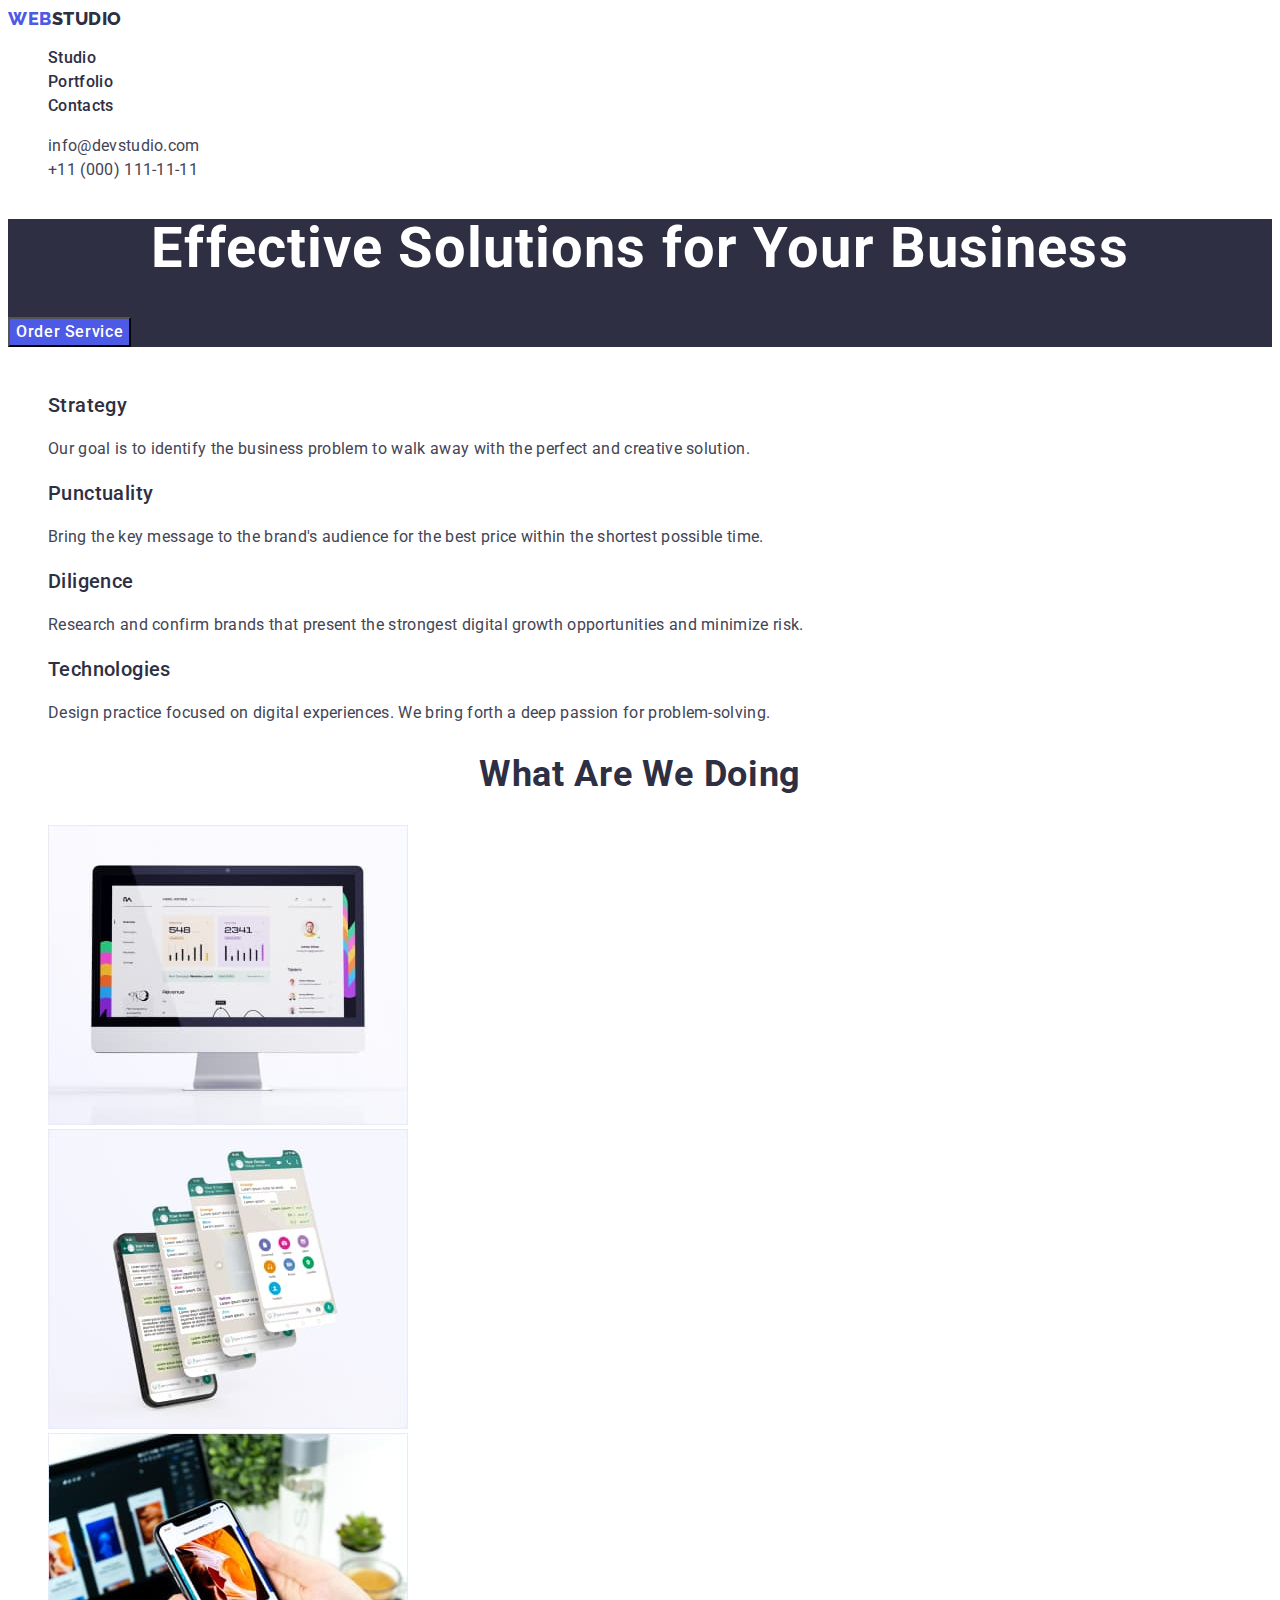
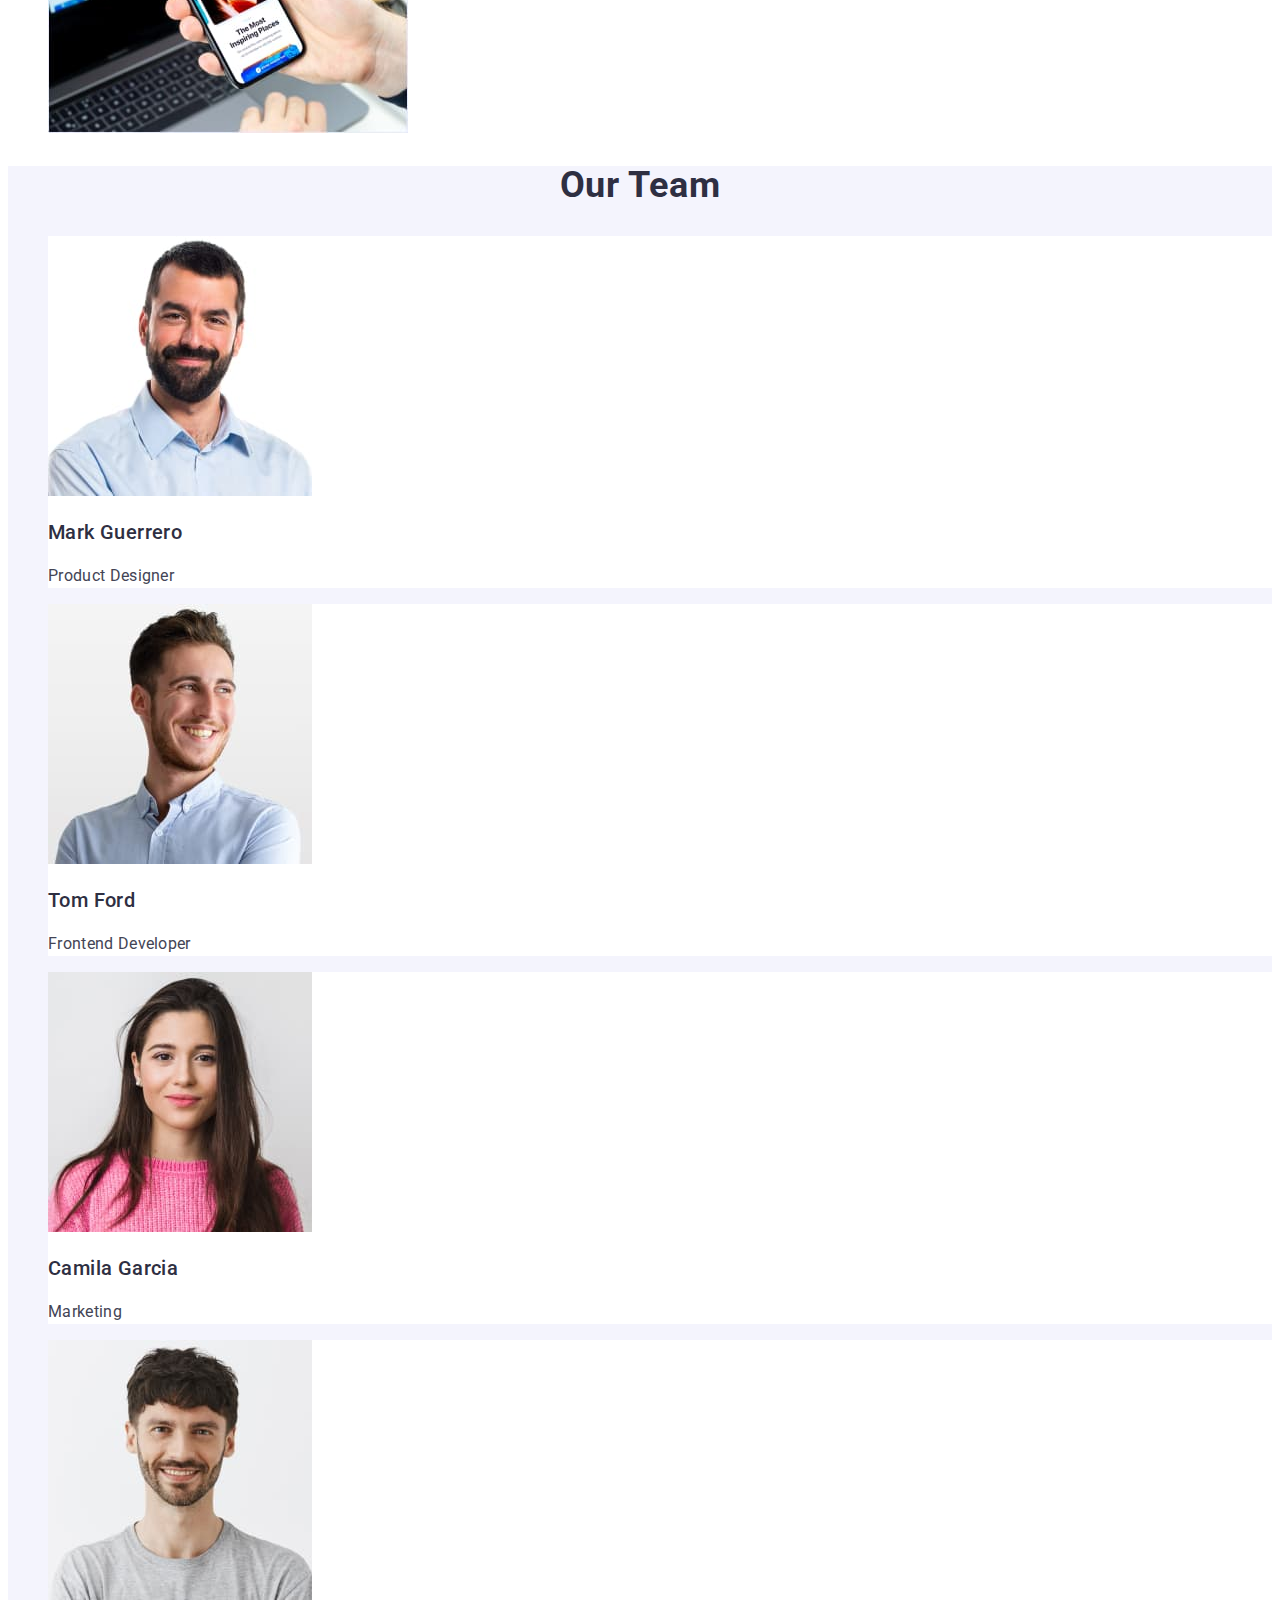
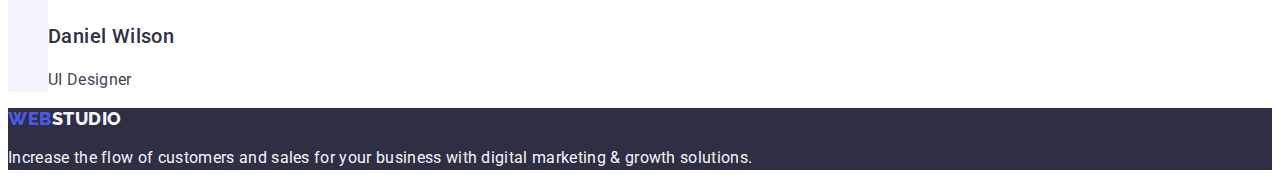
<file: index.html>
<!DOCTYPE html>
<html lang="en">
  <head>
    <meta charset="UTF-8" />
    <meta name="viewport" content="width=device-width, initial-scale=1.0" />
    <title>WebStudio</title>
    <link rel="preconnect" href="https://fonts.googleapis.com" />
    <link rel="preconnect" href="https://fonts.gstatic.com" crossorigin />
    <link
      href="https://fonts.googleapis.com/css2?family=Raleway:wght@800&family=Roboto:wght@400;500;700;900&display=swap"
      rel="stylesheet"
    />
    <link rel="stylesheet" href="./css/styles.css" />
  </head>
  <body>
    <header>
      <nav>
        <a href="./index.html" class="header-logo link"
          >Web<span class="header-logo-part">Studio</span></a
        >
        <ul class="list">
          <li>
            <a class="header-menu-link link" href="./index.html">Studio</a>
          </li>
          <li>
            <a class="header-menu-link link" href="./portfolio.html"
              >Portfolio</a
            >
          </li>
          <li><a class="header-menu-link link" href="">Contacts</a></li>
        </ul>
      </nav>
      <address class="header-address">
        <ul class="list">
          <li>
            <a class="contact-link link" href="mailto:info@devstudio.com"
              >info@devstudio.com</a
            >
          </li>
          <li>
            <a class="contact-link link" href="tel:+110001111111"
              >+11 (000) 111-11-11</a
            >
          </li>
        </ul>
      </address>
    </header>
    <main>
      <section class="hero">
        <h1 class="hero-title">Effective Solutions for Your Business</h1>
        <button type="button" class="hero-btn">Order Service</button>
      </section>
      <!-- Features -->
      <section class="features">
        <h2 class="visually-hidden">Features</h2>
        <ul class="list">
          <li class="features-item">
            <h3 class="features-title">Strategy</h3>
            <p class="features-text">
              Our goal is to identify the business problem to walk away with the
              perfect and creative solution.
            </p>
          </li>
          <li class="features-item">
            <h3 class="features-title">Punctuality</h3>
            <p class="features-text">
              Bring the key message to the brand's audience for the best price
              within the shortest possible time.
            </p>
          </li>
          <li class="features-item">
            <h3 class="features-title">Diligence</h3>
            <p class="features-text">
              Research and confirm brands that present the strongest digital
              growth opportunities and minimize risk.
            </p>
          </li>
          <li class="features-item">
            <h3 class="features-title">Technologies</h3>
            <p class="features-text">
              Design practice focused on digital experiences. We bring forth a
              deep passion for problem-solving.
            </p>
          </li>
        </ul>
      </section>
      <section>
        <h2 class="work-title">What are we doing</h2>
        <ul class="list">
          <li>
            <img
              src="./images/Rectangle1.jpg"
              alt="computer monitor"
              width="360"
              height="300"
            />
          </li>
          <li>
            <img
              src="./images/Rectangle2.jpg"
              alt="mobile phone with open messenger"
              width="360"
              height="300"
            />
          </li>
          <li>
            <img
              src="./images/Rectangle3.jpg"
              alt="mobile phone in hand and laptop on the table"
              width="360"
              height="300"
            />
          </li>
        </ul>
      </section>
      <section class="team">
        <h2 class="team-title">Our Team</h2>
        <ul class="list">
          <li class="team-list">
            <img
              src="./images/img4.jpg"
              alt="Mark Guerrero"
              width="264"
              height="260"
            />
            <h3 class="team-member-title">Mark Guerrero</h3>
            <p class="team-text">Product Designer</p>
          </li>
          <li class="team-list">
            <img
              src="./images/img5.jpg"
              alt="Tom Ford"
              width="264"
              height="260"
            />
            <h3 class="team-member-title">Tom Ford</h3>
            <p class="team-text">Frontend Developer</p>
          </li>
          <li class="team-list">
            <img
              src="./images/img6.jpg"
              alt="Camila Garcia"
              width="264"
              height="260"
            />
            <h3 class="team-member-title">Camila Garcia</h3>
            <p class="team-text">Marketing</p>
          </li>
          <li class="team-list">
            <img
              src="./images/img7.jpg"
              alt="Daniel Wilson"
              width="264"
              height="260"
            />
            <h3 class="team-member-title">Daniel Wilson</h3>
            <p class="team-text">UI Designer</p>
          </li>
        </ul>
      </section>
    </main>
    <footer class="footer">
      <a href="./index.html" class="footer-logo link"
          >Web<span class="footer-logo-part">Studio</span></a
        >
      <p class="footer-text">
        Increase the flow of customers and sales for your business with digital
        marketing & growth solutions.
      </p>
    </footer>
  </body>
</html>
</file>
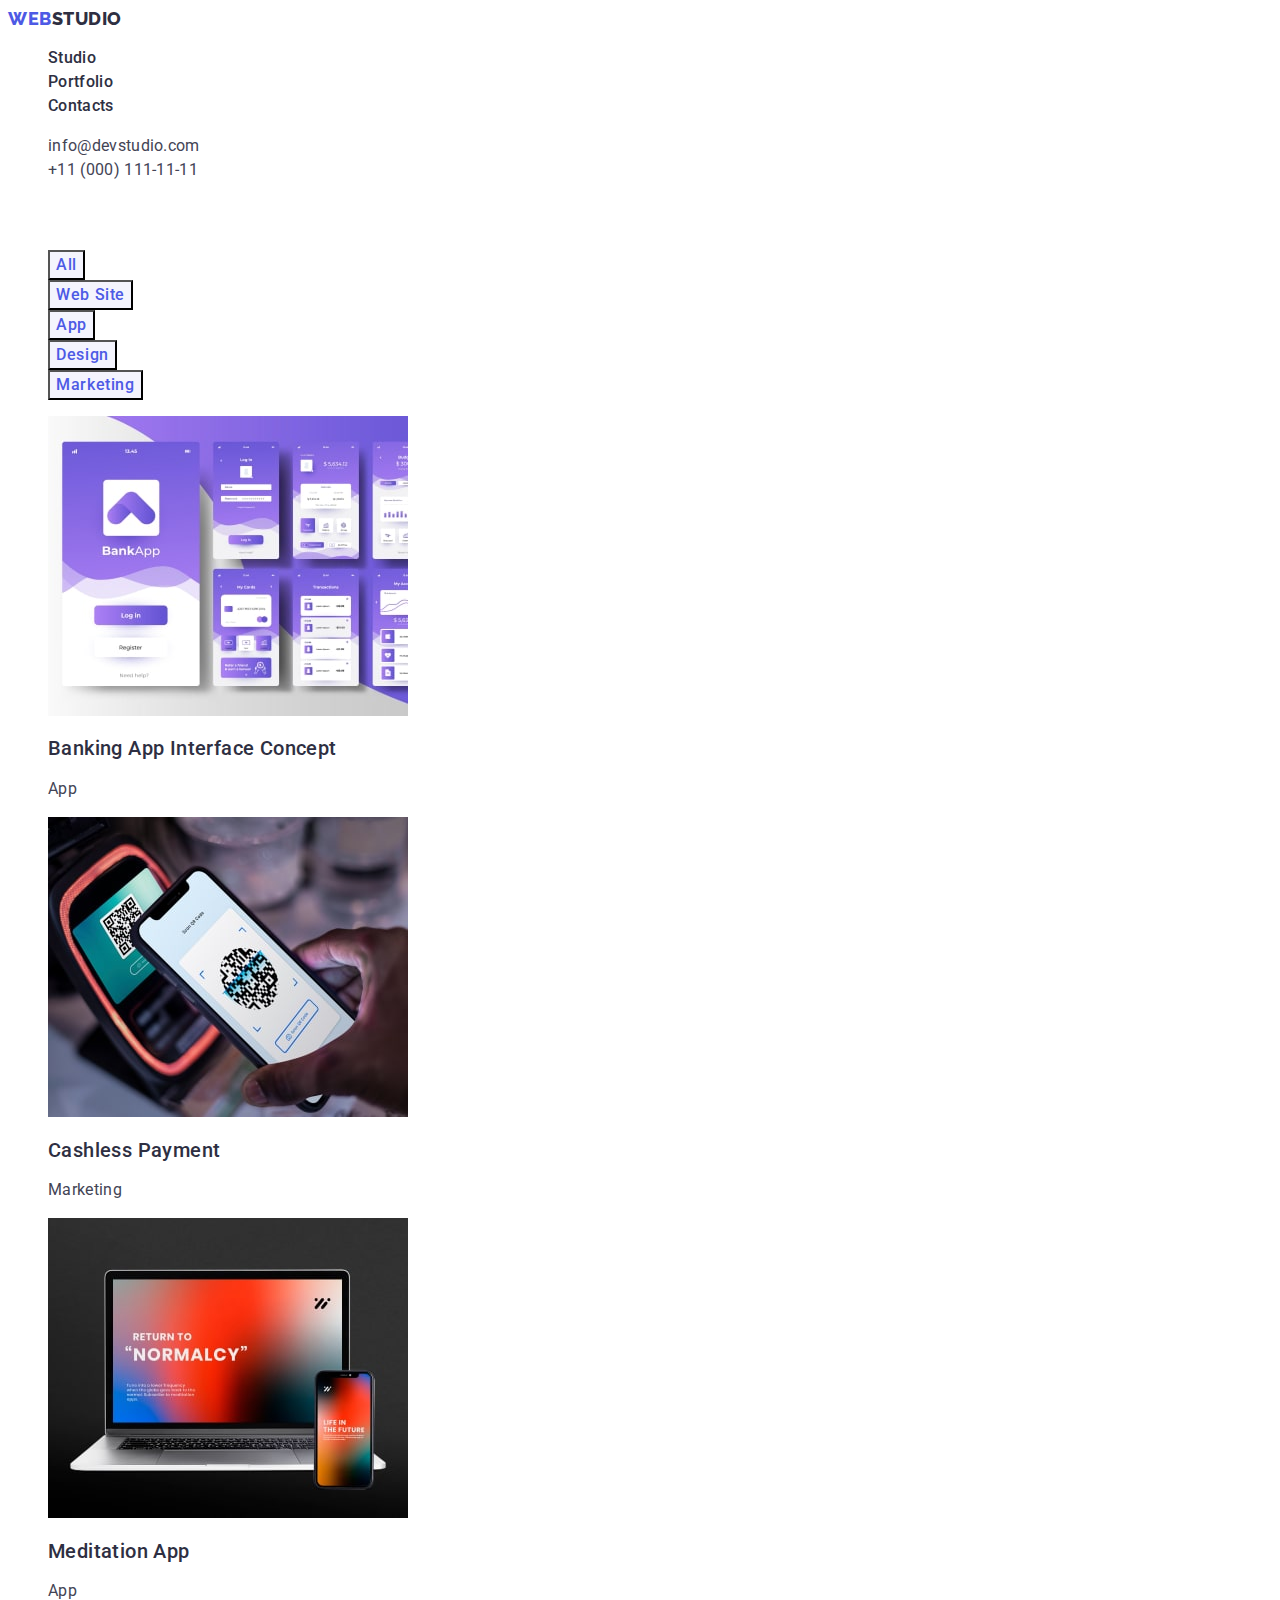
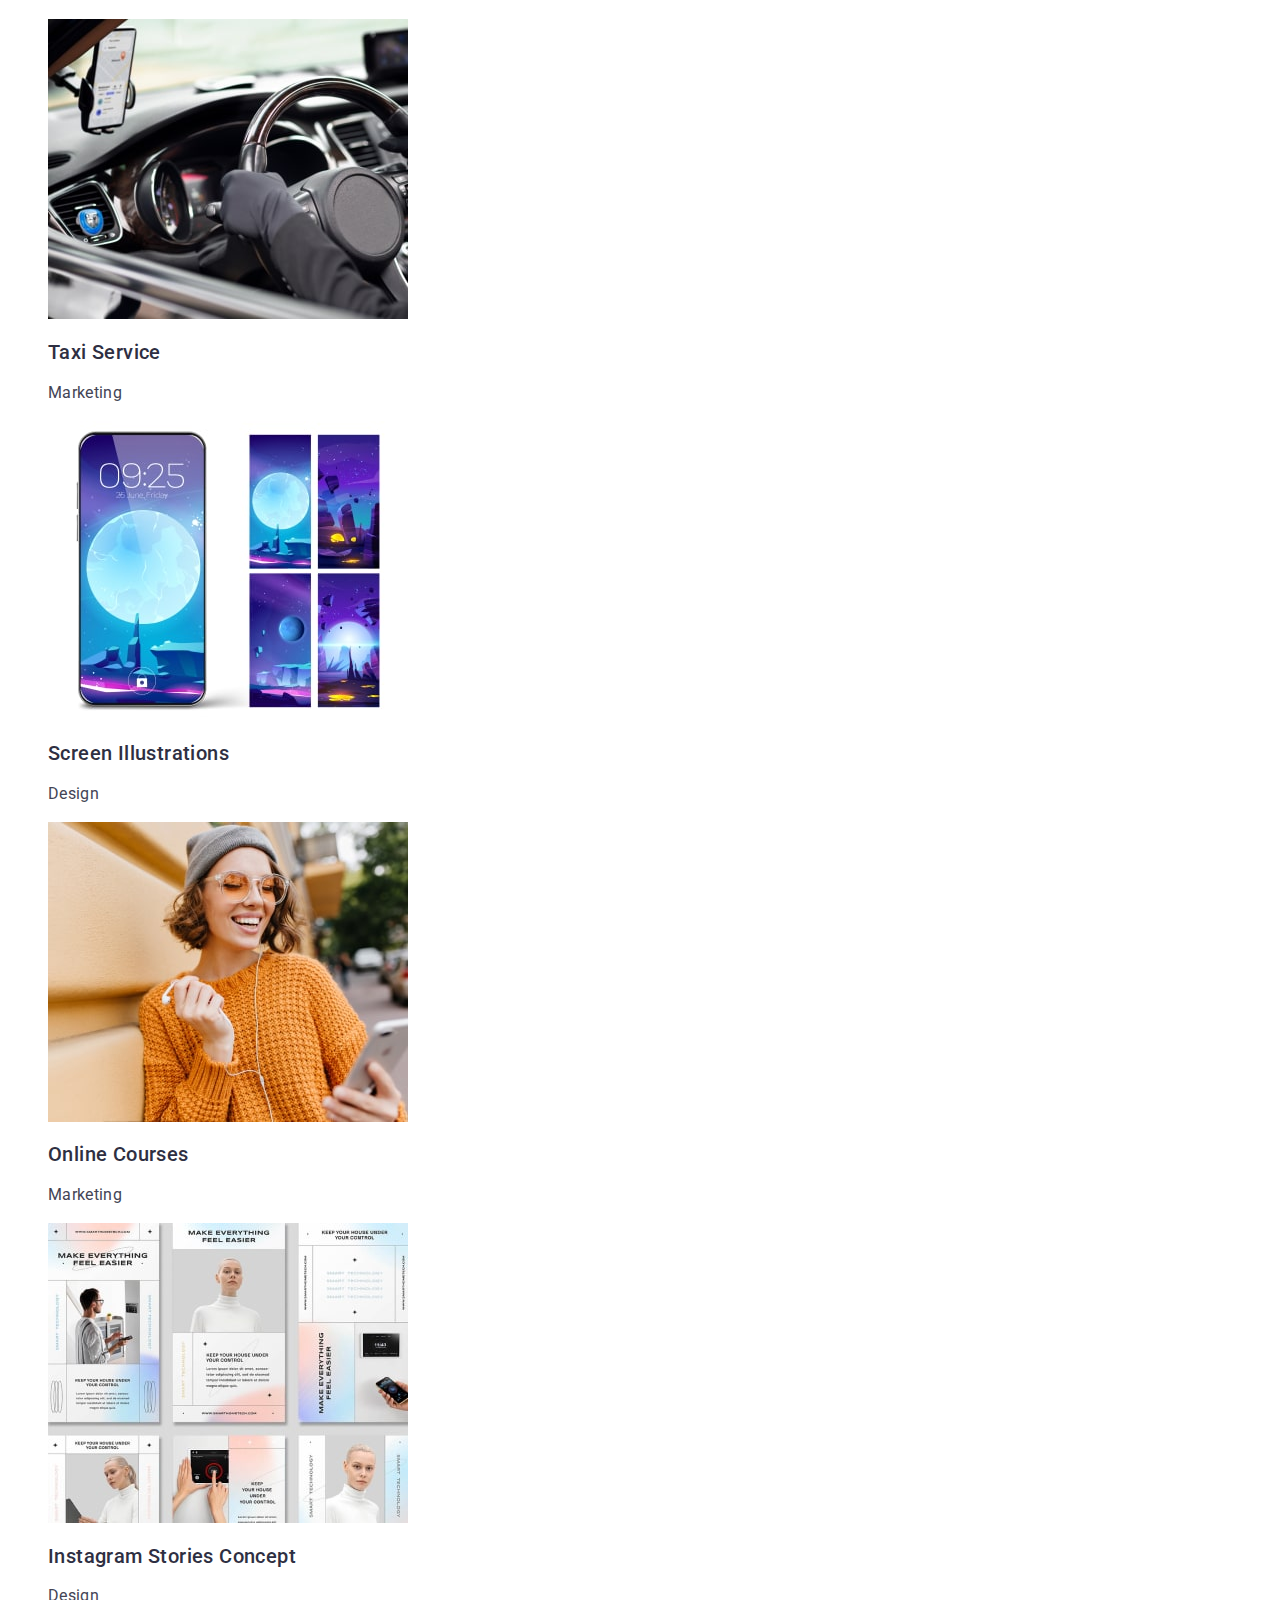
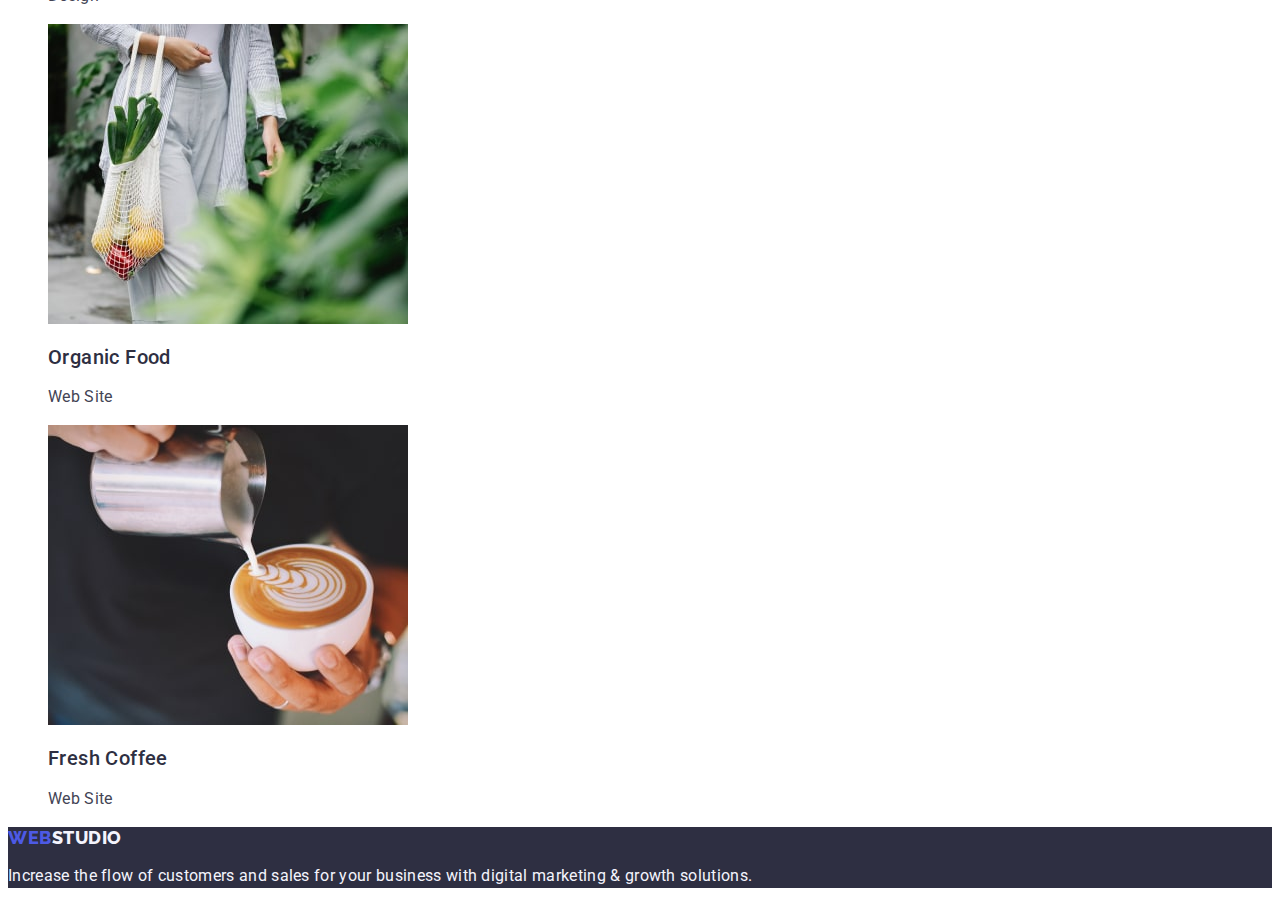
<file: portfolio.html>
<!DOCTYPE html>
<html lang="en">
  <head>
    <meta charset="UTF-8" />
    <meta name="viewport" content="width=device-width, initial-scale=1.0" />
    <title>Portfolio</title>
    <link rel="preconnect" href="https://fonts.googleapis.com" />
    <link rel="preconnect" href="https://fonts.gstatic.com" crossorigin />
    <link
      href="https://fonts.googleapis.com/css2?family=Raleway:wght@800&family=Roboto:wght@400;500;700;900&display=swap"
      rel="stylesheet"
    />
    <link rel="stylesheet" href="./css/styles.css" />
  </head>
  <body>
    <header>
      <nav>
        <a href="./index.html" class="header-logo link"
          >Web<span class="header-logo-part">Studio</span></a
        >
        <ul class="list">
          <li>
            <a class="header-menu-link link" href="./index.html">Studio</a>
          </li>
          <li>
            <a class="header-menu-link link" href="./portfolio.html"
              >Portfolio</a
            >
          </li>
          <li><a class="header-menu-link link" href="">Contacts</a></li>
        </ul>
      </nav>
      <address class="header-address">
        <ul class="list">
          <li>
            <a class="contact-link link" href="mailto:info@devstudio.com"
              >info@devstudio.com</a
            >
          </li>
          <li>
            <a class="contact-link link" href="tel:+110001111111"
              >+11 (000) 111-11-11</a
            >
          </li>
        </ul>
      </address>
    </header>
    <main>
      <section>
        <h1 class="visually-hidden">portfolio</h1>
        <ul class="list">
          <li><button type="button" class="filter-btn">All</button></li>
          <li><button type="button" class="filter-btn">Web Site</button></li>
          <li><button type="button" class="filter-btn">App</button></li>
          <li><button type="button" class="filter-btn">Design</button></li>
          <li><button type="button" class="filter-btn">Marketing</button></li>
        </ul>
        <ul class="list">
          <li>
            <a class="link" href=""
              ><img
                src="./images/App1.jpg"
                alt="banking app"
                width="360"
                height="300"
              />
              <h2 class="portfolio-title">Banking App Interface Concept</h2>
              <p class="portfolio-text">App</p></a
            >
          </li>
          <li>
            <a class="link" href="">
              <img
                src="./images/Cashless.jpg"
                alt="Cashless Payment"
                width="360"
                height="300"
              />
              <h2 class="portfolio-title">Cashless Payment</h2>
              <p class="portfolio-text">Marketing</p></a
            >
          </li>
          <li>
            <a class="link" href="">
              <img
                src="./images/Meditation-app.jpg"
                alt="Meditation App"
                width="360"
                height="300"
              />
              <h2 class="portfolio-title">Meditation App</h2>
              <p class="portfolio-text">App</p></a
            >
          </li>
          <li>
            <a class="link" href="">
              <img
                src="./images/Taxi-service.jpg"
                alt="Taxi Service"
                width="360"
                height="300"
              />
              <h2 class="portfolio-title">Taxi Service</h2>
              <p class="portfolio-text">Marketing</p></a
            >
          </li>
          <li>
            <a class="link" href="">
              <img
                src="./images/Screen.jpg"
                alt="Screen Illustrations"
                width="360"
                height="300"
              />
              <h2 class="portfolio-title">Screen Illustrations</h2>
              <p class="portfolio-text">Design</p></a
            >
          </li>
          <li>
            <a class="link" href="">
              <img
                src="./images/Online-courses.jpg"
                alt="Online Courses"
                width="360"
                height="300"
              />
              <h2 class="portfolio-title">Online Courses</h2>
              <p class="portfolio-text">Marketing</p></a
            >
          </li>
          <li>
            <a class="link" href="">
              <img
                src="./images/Instagram-stories.jpg"
                alt="Instagram Stories"
                width="360"
                height="300"
              />
              <h2 class="portfolio-title">Instagram Stories Concept</h2>
              <p class="portfolio-text">Design</p></a
            >
          </li>
          <li>
            <a class="link" href="">
              <img
                src="./images/Organic-food.jpg"
                alt="Organic Food"
                width="360"
                height="300"
              />
              <h2 class="portfolio-title">Organic Food</h2>
              <p class="portfolio-text">Web Site</p></a
            >
          </li>
          <li>
            <a class="link" href="">
              <img
                src="./images/Fresh-coffee.jpg"
                alt="Fresh Coffee"
                width="360"
                height="300"
              />
              <h2 class="portfolio-title">Fresh Coffee</h2>
              <p class="portfolio-text">Web Site</p></a
            >
          </li>
        </ul>
      </section>
    </main>
    <footer class="footer">
      <a href="./index.html" class="footer-logo link"
        >Web<span class="footer-logo-part">Studio</span></a
      >
      <p class="footer-text">
        Increase the flow of customers and sales for your business with digital
        marketing & growth solutions.
      </p>
    </footer>
  </body>
</html>
</file>
<file: css/styles.css>
:root {
  --iris: #4d5ae5;
  --navyblue: #2e2f42;
  --slate: #434455;
  --white: #fff;
  --ocean: #404bbf;
  --cloud: #f4f4fd;
}

body {
  font-family: "Roboto", sans-serif;
  color: #434455;
  background-color: #fff;
}

.visually-hidden {
  margin: -1px;

  white-space: nowrap;
  clip-path: inset(100%);
  clip: rect(0 0 0 0);
  overflow: hidden;
}

/**---------- HEADER ---------- */

.list {
  list-style-type: none;
}

.link {
  text-decoration: none;
}

.header-logo {
  color: var(--iris, #4d5ae5);
  font-size: 18px;
  font-family: "Raleway", sans-serif;
  font-weight: 800;
  line-height: 1.17;
  letter-spacing: 0.54px;
  text-transform: uppercase;
}

.header-logo-part {
  color: var(--navyblue, #2e2f42);
  font-size: 18px;
  font-weight: 800;
  line-height: 1.16;
  letter-spacing: 0.54px;
  text-transform: uppercase;
}

.header-menu-link {
  color: var(--navyblue, #2e2f42);
  font-size: 16px;
  font-weight: 500;
  line-height: 1.5;
  letter-spacing: 0.32px;
}

.contact-link {
  color: var(--slate, #434455);
  font-size: 16px;
  line-height: 1.5;
  letter-spacing: 0.32px;
}

.header-menu-link:hover,
.header-menu-link:focus {
  color: #404bbf;
}

.header-address {
  font-style: normal;
}

.contact-link:hover,
.contact-link:focus {
  color: #404bbf;
}

/**---------- HERO ---------- */

.hero {
  background: var(--navyblue, #2e2f42);
}

.hero-title {
  color: var(--white, #fff);
  font-size: 56px;
  line-height: 1.07;
  letter-spacing: 1.12px;
  text-align: center;
}

.hero-btn {
  color: var(--white, #fff);
  font-size: 16px;
  font-family: "Roboto", sans-serif;
  font-weight: 500;
  line-height: 1.5;
  letter-spacing: 0.64px;
  background-color: var(--iris, #4d5ae5);
  cursor: pointer;
}

.hero-btn:hover,
.hero-btn:focus {
  background-color: var(--ocean, #404bbf);
}

/**---------- FEATURES ---------- */

.features-title {
  font-size: 20px;
  font-weight: 500;
  line-height: 1.2;
  letter-spacing: 0.4px;
  color: var(--navyblue, #2e2f42);
}
.features-text {
  color: var(--slate, #434455);
  font-size: 16px;
  line-height: 1.5;
  letter-spacing: 0.32px;
}

/**---------- WORK ---------- */
.work-title {
  font-size: 36px;
  line-height: 1.11;
  letter-spacing: 0.72px;
  text-transform: capitalize;
  text-align: center;
  color: var(--navyblue, #2e2f42);
}

/**---------- OUR TEAM ---------- */

.team {
  background-color: #f4f4fd;
}

.team-title {
  font-size: 36px;
  line-height: 1.11;
  letter-spacing: 0.72px;
  text-transform: capitalize;
  text-align: center;
  color: var(--navyblue, #2e2f42);
}

.team-list {
  background-color: #ffffff;
}

.team-member-title {
  font-size: 20px;
  font-weight: 500;
  line-height: 1.2;
  letter-spacing: 0.4px;
  color: var(--navyblue, #2e2f42);
}
.team-text {
  color: var(--slate, #434455);
  font-size: 16px;
  line-height: 1.5;
  letter-spacing: 0.32px;
}

/**---------- FOOTER ---------- */

.footer {
  background-color: var(--navyblue, #2e2f42);
}

.footer-logo {
  color: var(--iris, #4d5ae5);
  font-size: 18px;
  font-family: "Raleway", sans-serif;
  font-weight: 800;
  line-height: 1.17;
  letter-spacing: 0.54px;
  text-transform: uppercase;
}

.footer-logo-part {
  color: var(--cloud, #f4f4fd);
  font-size: 18px;
  font-weight: 800;
  line-height: 1.16;
  letter-spacing: 0.03em;
  text-transform: uppercase;
}

.footer-text {
  color: var(--cloud, #f4f4fd);
  font-size: 16px;
  line-height: 1.5;
  letter-spacing: 0.32px;
}

/**---------- PORTFOLIO ---------- */

.filter-btn {
  background-color: var(--cloud, #f4f4fd);
  color: var(--iris, #4d5ae5);
  font-size: 16px;
  font-family: "Roboto", sans-serif;
  font-weight: 500;
  line-height: 1.5;
  letter-spacing: 0.04em;
  cursor: pointer;
}

.filter-btn:hover,
.filter-btn:focus {
  color: #ffffff;
  background: var(--ocean, #404bbf);
}

.portfolio-title {
  font-size: 20px;
  font-weight: 500;
  line-height: 1.2;
  letter-spacing: 0.02em;
  color: var(--navyblue, #2e2f42);
}
.portfolio-text {
  color: var(--slate, #434455);
  font-size: 16px;
  line-height: 1.5;
  letter-spacing: 0.02em;
}
</file>
